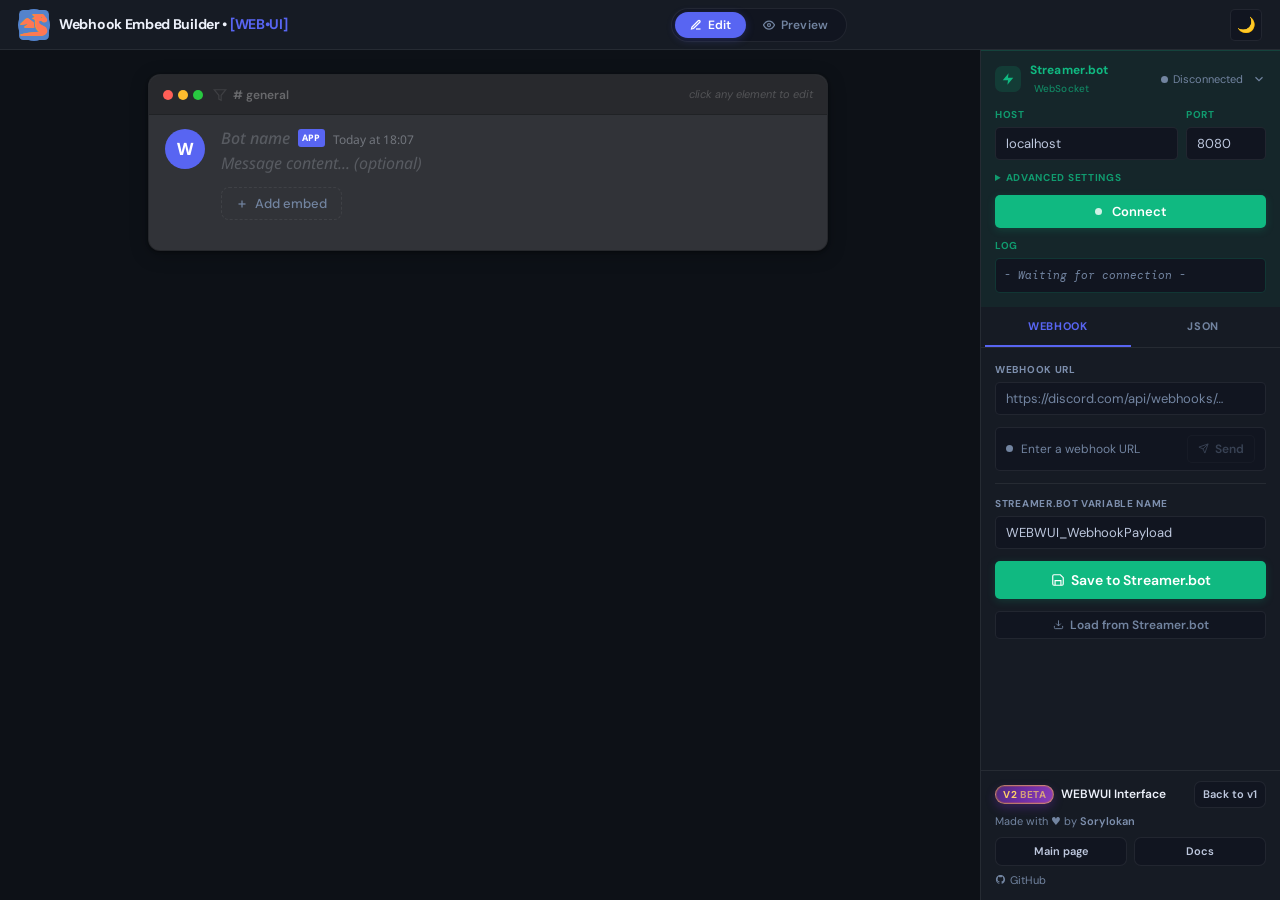
<file: v2/index.html>
<!DOCTYPE html>
<html lang="en" data-theme="dark">
<head>
<meta charset="UTF-8">
<meta name="viewport" content="width=device-width, initial-scale=1.0">
<title>Discord Embed Builder • WEB•UI</title>
<link rel="preconnect" href="https://fonts.googleapis.com">
<link href="https://fonts.googleapis.com/css2?family=DM+Sans:ital,opsz,wght@0,9..40,300;0,9..40,400;0,9..40,500;0,9..40,600;0,9..40,700;1,9..40,400&family=DM+Mono:wght@400;500&family=Noto+Sans:ital,wght@0,400;0,500;0,600;0,700;1,400&display=swap" rel="stylesheet">

<link rel="stylesheet" href="css/tokens.css">
<link rel="stylesheet" href="css/base.css">
<link rel="stylesheet" href="css/layout.css">
<link rel="stylesheet" href="css/topbar.css">
<link rel="stylesheet" href="css/messages.css">
<link rel="stylesheet" href="css/embed.css">
<link rel="stylesheet" href="css/panel.css">
<link rel="stylesheet" href="css/components.css">
<link rel="stylesheet" href="css/markdown.css">
</head>
<body>

<div class="app" id="app">

<!-- ═══ TOPBAR ═══ -->
<header class="topbar">
  <div class="logo">
    <img src="https://sorylokan.github.io/WEBWUI-Web_Interface/WEBWUI_Icon.svg" alt="Logo" style="width:32px;height:32px">
    <span class="logo-text">Webhook Embed Builder • <em>[WEB•UI]</em></span>
  </div>

  <div class="topbar-spacer"></div>

  <div class="mode-pills">
    <button class="mpill active" id="pill-edit">
      <svg width="12" height="12" viewBox="0 0 24 24" fill="none" stroke="currentColor" stroke-width="2.5"><path d="M12 20h9"/><path d="M16.5 3.5a2.121 2.121 0 0 1 3 3L7 19l-4 1 1-4L16.5 3.5z"/></svg>
      Edit
    </button>
    <button class="mpill" id="pill-preview">
      <svg width="12" height="12" viewBox="0 0 24 24" fill="none" stroke="currentColor" stroke-width="2.5"><path d="M1 12s4-8 11-8 11 8 11 8-4 8-11 8-11-8-11-8z"/><circle cx="12" cy="12" r="3"/></svg>
      Preview
    </button>
  </div>

  <div class="topbar-spacer"></div>

  <button class="theme-btn" id="themeBtn">🌙</button>
</header>

<!-- ═══ MAIN (Discord Stage) ═══ -->
<main class="main-area" id="mainArea">
  <div class="messages-scroll" id="msgScroll">
    <div class="dc-win">

      <!-- macOS-style chrome bar -->
      <div class="dc-winbar">
        <div class="dc-dots">
          <div class="dc-dot" id="dcClearDot" title="Ctrl+Click: clear editor | Ctrl+Shift+Click: clear without confirmation"></div>
          <div class="dc-dot"></div>
          <div class="dc-dot"></div>
        </div>
        <div class="dc-wintitle">
          <svg width="14" height="14" viewBox="0 0 24 24" fill="none" stroke="currentColor" stroke-width="2" style="opacity:.35"><polygon points="22 3 2 3 10 12.46 10 19 14 21 14 12.46 22 3"/></svg>
          # general
        </div>
        <span class="dc-winhint">click any element to edit</span>
      </div>

      <div class="dc-win-scroll">
        <div class="dc-msg edit-mode" id="theMsg">

          <!-- Avatar -->
          <div class="dc-avatar" id="dcAvatar">
            <span id="avatarLetter">W</span>
            <div class="av-tip">URL Avatar</div>
          </div>

          <div class="dc-msg-body">
            <!-- Header -->
            <div class="dc-msg-header">
              <span class="dc-username" id="usernameEl" contenteditable="true" data-ph="Bot name"></span>
              <span class="dc-bot-badge">APP</span>
              <span class="dc-timestamp" id="tsEl"></span>
            </div>

            <!-- Message text -->
            <div class="dc-msg-text" id="msgTextEl" contenteditable="true" data-ph="Message content... (optional)"></div>

            <!-- Embeds -->
            <div class="dc-embeds" id="embedsContainer"></div>

            <!-- Add embed -->
            <button class="add-embed-btn" id="addEmbedBtn">
              <svg width="12" height="12" viewBox="0 0 24 24" fill="none" stroke="currentColor" stroke-width="2.5"><line x1="12" y1="5" x2="12" y2="19"/><line x1="5" y1="12" x2="19" y2="12"/></svg>
              Add embed
            </button>
          </div>
        </div>
      </div>
    </div>
  </div>
</main>

<!-- ═══ RIGHT PANEL ═══ -->
<aside class="right-panel">

  <!-- STREAMER.BOT SECTION -->
  <div class="sb-ws-block">
    <div class="sb-header" id="sbHeaderToggle">
      <div class="sb-logo-wrap">
        <svg width="14" height="14" viewBox="0 0 24 24" fill="currentColor">
          <polygon points="13 2 3 14 12 14 11 22 21 10 12 10 13 2"/>
        </svg>
      </div>
      <div>
        <div class="sb-title">Streamer.bot <small>WebSocket</small></div>
      </div>
      <div class="sb-status-badge">
        <div class="st-dot" id="sbDotH"></div>
        <span class="st-txt-h" id="sbTxtH">Disconnected</span>
      </div>
      <button class="sb-chev open" id="sbChev" aria-label="Toggle collapse">
        <svg width="14" height="14" viewBox="0 0 24 24" fill="none" stroke="currentColor" stroke-width="2"><polyline points="18 15 12 9 6 15"/></svg>
      </button>
    </div>

    <div class="sb-body" id="sbBody">
      <div class="sb-conn-grid">
        <div class="pf">
          <label class="pl sb-lbl">Host</label>
          <input class="pi sb-inp" type="text" id="wsHost" value="localhost" placeholder="localhost">
        </div>
        <div class="pf">
          <label class="pl sb-lbl">Port</label>
          <input class="pi sb-inp" type="number" id="wsPort" value="8080" placeholder="8080" min="1" max="65535">
        </div>
      </div>

      <details class="pf" id="wsAdvanced">
        <summary class="pl sb-lbl" style="cursor:pointer">Advanced settings</summary>
        <div class="pf" style="margin-top:8px;gap:8px">
          <div class="pf">
            <label class="pl sb-lbl">Endpoint <span class="o">optional</span></label>
            <input class="pi sb-inp" type="text" id="wsEndpoint" placeholder="e.g. ws">
          </div>
          <div class="pf">
            <label class="pl sb-lbl">Password <span class="o">optional</span></label>
            <input class="pi sb-inp" type="password" id="wsPassword" placeholder="Password">
          </div>
        </div>
      </details>

      <button class="btn-ws-toggle" id="wsToggleBtn">
        <span class="ws-btn-dot" id="wsBtnDot"></span>
        <span class="ws-btn-text" id="wsBtnText">Connect</span>
      </button>

      <div class="pf">
        <label class="pl sb-lbl">Log</label>
        <div class="sb-log" id="sbLog">
          <div class="sl-entry"><span class="sl-msg sys">- Waiting for connection -</span></div>
        </div>
      </div>
    </div>
  </div>

  <!-- Webhook + JSON tabs -->
  <div class="ptabs">
    <button class="ptab active" id="tab-webhook">Webhook</button>
    <button class="ptab"        id="tab-json">JSON</button>
  </div>

  <!-- WEBHOOK panel -->
  <div class="pbody active" id="panel-webhook">
    <div class="pf">
      <label class="pl">Webhook URL</label>
      <input class="pi" type="url" id="whUrl" placeholder="https://discord.com/api/webhooks/…">
    </div>
    <div class="wh-status">
      <div class="wh-dot" id="whDot"></div>
      <span id="whTxt" class="st-txt">Enter a webhook URL</span>
      <button class="btn btn-ghost btn-sm" id="sendWebhookBtn" disabled>
        <svg width="11" height="11" viewBox="0 0 24 24" fill="none" stroke="currentColor" stroke-width="2"><line x1="22" y1="2" x2="11" y2="13"/><polygon points="22 2 15 22 11 13 2 9 22 2"/></svg>
        Send
      </button>
    </div>
    <div class="pdiv"></div>
    <div class="pf">
      <label class="pl">Streamer.bot variable name</label>
      <input id="payloadName" class="pi" type="text" value="WEBWUI_WebhookPayload" placeholder="WEBWUI_WebhookPayload">
    </div>
    <button class="btn btn-sb btn-send" id="wsSaveBtn">
      <svg width="14" height="14" viewBox="0 0 24 24" fill="none" stroke="currentColor" stroke-width="2"><path d="M19 21H5a2 2 0 0 1-2-2V5a2 2 0 0 1 2-2h11l5 5v11a2 2 0 0 1-2 2z"/><polyline points="17 21 17 13 7 13 7 21"/></svg>
      Save to Streamer.bot
    </button>
    <button class="btn btn-ghost btn-sm btn-full" id="wsLoadBtn">
      <svg width="11" height="11" viewBox="0 0 24 24" fill="none" stroke="currentColor" stroke-width="2"><path d="M21 15v4a2 2 0 0 1-2 2H5a2 2 0 0 1-2-2v-4"/><polyline points="7 10 12 15 17 10"/><line x1="12" y1="15" x2="12" y2="3"/></svg>
      Load from Streamer.bot
    </button>
  </div>

  <!-- JSON panel -->
  <div class="pbody" id="panel-json">
    <div class="json-row">
      <button class="btn btn-ghost btn-sm" id="exportJsonBtn" style="flex:1;justify-content:center">
        <svg width="11" height="11" viewBox="0 0 24 24" fill="none" stroke="currentColor" stroke-width="2"><path d="M21 15v4a2 2 0 0 1-2 2H5a2 2 0 0 1-2-2v-4"/><polyline points="17 8 12 3 7 8"/><line x1="12" y1="3" x2="12" y2="15"/></svg>
        Export
      </button>
      <button class="btn btn-ghost btn-sm" id="importJsonBtn" style="flex:1;justify-content:center">
        <svg width="11" height="11" viewBox="0 0 24 24" fill="none" stroke="currentColor" stroke-width="2"><path d="M21 15v4a2 2 0 0 1-2 2H5a2 2 0 0 1-2-2v-4"/><polyline points="7 10 12 15 17 10"/><line x1="12" y1="15" x2="12" y2="3"/></svg>
        Import
      </button>
    </div>
    <textarea class="pi" id="jsonOut"></textarea>
    <div class="json-row">
      <button class="btn btn-ghost btn-sm btn-full" id="copyRawJsonBtn">
        <svg width="11" height="11" viewBox="0 0 24 24" fill="none" stroke="currentColor" stroke-width="2"><rect x="9" y="9" width="13" height="13" rx="2"></rect><path d="M5 15H4a2 2 0 0 1-2-2V4a2 2 0 0 1 2-2h9a2 2 0 0 1 2 2v1"></path></svg>
        Copy raw JSON</button>
      <button class="btn btn-ghost btn-sm btn-full" id="copyAsPayloadBtn">
        <svg width="11" height="11" viewBox="0 0 24 24" fill="none" stroke="currentColor" stroke-width="2"><rect x="9" y="9" width="13" height="13" rx="2"></rect><path d="M5 15H4a2 2 0 0 1-2-2V4a2 2 0 0 1 2-2h9a2 2 0 0 1 2 2v1"></path></svg>
        Copy as payload</button>
    </div>
    <p style="font-size:11px;color:var(--text-muted);line-height:1.5">Edit JSON directly to update the editor.</p>
  </div>

  <!-- INFO BOX -->
  <div class="info-box">
    <div class="info-box-row info-box-top">
      <div class="info-box-row">
        <span class="info-badge">v2 <em>Beta</em></span>
        <span class="info-name">WEBWUI Interface</span>
      </div>
      <a href="../index.html" class="info-back-btn">Back to v1</a>
    </div>
    <div class="info-box-row info-box-sub">
      <span>Made with ♥ by <strong>Sorylokan</strong></span>
    </div>
    <div class="info-box-row info-box-actions">
      <a href="https://sorylokan.github.io/?p=content/streamerbot/extensions/webhook-embed-builder" target="_blank" rel="noopener" class="info-action-btn">Main page</a>
      <a href="https://sorylokan.github.io/?p=content/streamerbot/extensions/docs/webhook-embed-builder" target="_blank" rel="noopener" class="info-action-btn">Docs</a>
    </div>
    <div class="info-box-row info-box-links">
      <a href="https://github.com/Sorylokan/WEBWUI-Web_Interface" target="_blank" rel="noopener" class="info-link">
        <svg width="11" height="11" viewBox="0 0 24 24" fill="currentColor"><path d="M12 2C6.477 2 2 6.477 2 12c0 4.42 2.865 8.166 6.839 9.489.5.092.682-.217.682-.482 0-.237-.008-.866-.013-1.7-2.782.603-3.369-1.34-3.369-1.34-.454-1.156-1.11-1.463-1.11-1.463-.908-.62.069-.608.069-.608 1.003.07 1.531 1.03 1.531 1.03.892 1.529 2.341 1.087 2.91.832.092-.647.35-1.088.636-1.338-2.22-.253-4.555-1.11-4.555-4.943 0-1.091.39-1.984 1.029-2.683-.103-.253-.446-1.27.098-2.647 0 0 .84-.269 2.75 1.025A9.578 9.578 0 0 1 12 6.836c.85.004 1.705.114 2.504.336 1.909-1.294 2.747-1.025 2.747-1.025.546 1.377.203 2.394.1 2.647.64.699 1.028 1.592 1.028 2.683 0 3.842-2.339 4.687-4.566 4.935.359.309.678.919.678 1.852 0 1.336-.012 2.415-.012 2.741 0 .267.18.578.688.48C19.138 20.163 22 16.418 22 12c0-5.523-4.477-10-10-10z"/></svg>
        GitHub
      </a>
    </div>
  </div>

</aside>
</div>

<!-- URL POPOVER -->
<div class="popover" id="popover">
  <div class="popover-label" id="popLabel"></div>
  <input class="popover-input" type="url" id="popInput" placeholder="https://">
  <div class="popover-actions">
    <button class="btn btn-ghost btn-xs" id="popCancelBtn">Cancel</button>
    <button class="btn btn-primary btn-xs" id="popConfirmBtn">OK</button>
  </div>
</div>

<!-- FULL LOG MODAL -->
<div class="log-modal" id="logModal" hidden>
  <div class="log-modal-backdrop" id="logModalBackdrop"></div>
  <div class="log-modal-panel" role="dialog" aria-modal="true" aria-labelledby="logModalTitle">
    <div class="log-modal-head">
      <strong id="logModalTitle">Full WebSocket Log</strong>
      <button class="btn btn-ghost btn-xs" id="logModalCloseBtn">Close</button>
    </div>
    <pre class="log-modal-body" id="logModalBody"></pre>
  </div>
</div>

<div class="toast" id="toast"></div>

<!-- JS -->
<script type="module" src="js/app.js"></script>

</body>
</html>
</file>
<file: v2/css/tokens.css>
/* ═══════════════════════ DESIGN TOKENS ═══════════════════════ */
:root {
  --font:      'DM Sans', system-ui, sans-serif;
  --font-mono: 'DM Mono', monospace;
  --font-dc:   'Noto Sans', 'Helvetica Neue', sans-serif;
  --ease:      cubic-bezier(.4,0,.2,1);
  --spring:    cubic-bezier(.34,1.56,.64,1);
  --r:         8px;
  --r-sm:      5px;
}

[data-theme="dark"] {
  --bg-app:       #0d1117;
  --bg-main:      #313338;
  --bg-sidebar:   #161b24;
  --bg-elevated:  #1c2333;
  --bg-input:     #111520;
  --bg-hover:     rgba(255,255,255,.045);
  --bg-active:    rgba(88,101,242,.15);
  --border:       rgba(255,255,255,.07);
  --border-focus: #5865f2;
  --text:         #bec8de;
  --text-muted:   #7284a0;
  --text-hi:      #edf1fb;
  --text-label:   #7d8fad;
  --accent:       #5865f2;
  --accent-h:     #4752c4;
  --accent-glow:  rgba(88,101,242,.25);
  --green:        #23c55e;
  --green-bg:     rgba(35,197,94,.1);
  --red:          #f43f5e;
  --red-bg:       rgba(244,63,94,.1);
  --yellow:       #f59e0b;
  --sb-acc:       #10b981;
  --sb-glow:      rgba(16,185,129,.2);
  --sb-bg:        rgba(16,185,129,.07);
  --sb-brd:       rgba(16,185,129,.2);
  --shadow:       0 16px 48px rgba(0,0,0,.55);
  --shadow-sm:    0 4px 14px rgba(0,0,0,.35);
  --shadow-card:  0 1px 3px rgba(0,0,0,.4), 0 4px 18px rgba(0,0,0,.25);
  --dc-bg:        #313338;
  --dc-msg-hover: rgba(4,4,5,.07);
  --dc-embed-bg:  #2b2d31;
  --dc-embed-border: rgba(255,255,255,.05);
  --dc-link:      #00a8fc;
  --dc-code-bg:   rgba(0,0,0,.3);
  --dc-code-border: rgba(255,255,255,.07);
  --dc-text:      #dcddde;
  --dc-hi:        #f2f3f5;
  --dc-muted:     #72767d;
}

[data-theme="light"] {
  --bg-app:       #eef1f7;
  --bg-main:      #ffffff;
  --bg-sidebar:   #ffffff;
  --bg-elevated:  #f4f6fa;
  --bg-input:     #eaecf2;
  --bg-hover:     rgba(0,0,0,.04);
  --bg-active:    rgba(88,101,242,.09);
  --border:       rgba(0,0,0,.08);
  --border-focus: #5865f2;
  --text:         #2c3550;
  --text-muted:   #5b697f;
  --text-hi:      #090d1e;
  --text-label:   #526078;
  --accent:       #4f63e8;
  --accent-h:     #3a4fd4;
  --accent-glow:  rgba(79,99,232,.2);
  --green:        #16a34a;
  --green-bg:     rgba(22,163,74,.08);
  --red:          #e11d48;
  --red-bg:       rgba(225,29,72,.08);
  --yellow:       #d97706;
  --sb-acc:       #059669;
  --sb-glow:      rgba(5,150,105,.18);
  --sb-bg:        rgba(5,150,105,.06);
  --sb-brd:       rgba(5,150,105,.2);
  --shadow:       0 16px 48px rgba(0,0,0,.1);
  --shadow-sm:    0 4px 14px rgba(0,0,0,.07);
  --shadow-card:  0 1px 3px rgba(0,0,0,.07), 0 4px 18px rgba(0,0,0,.06);
  --dc-bg:        #ffffff;
  --dc-msg-hover: rgba(6,6,7,.04);
  --dc-embed-bg:  #f2f3f5;
  --dc-embed-border: rgba(0,0,0,.06);
  --dc-link:      #006ce7;
  --dc-code-bg:   rgba(0,0,0,.05);
  --dc-code-border: rgba(0,0,0,.1);
  --dc-text:      #2e3338;
  --dc-hi:        #060607;
  --dc-muted:     #72767d;
}
</file>
<file: v2/css/base.css>
/* ═══════════════════════ RESET & BASE ═══════════════════════ */
*, *::before, *::after {
  box-sizing: border-box;
  margin: 0;
  padding: 0;
}

body {
  font-family: var(--font);
  background: var(--bg-app);
  color: var(--text);
  height: 100vh;
  overflow: hidden;
  font-size: 13px;
  line-height: 1.5;
  -webkit-font-smoothing: antialiased;
}

/* Applied only during theme toggle to avoid slowing down normal UI interactions */
body.theme-transition,
body.theme-transition * ,
body.theme-transition *::before,
body.theme-transition *::after {
  transition:
    background-color .4s ease,
    color .4s ease,
    border-color .4s ease,
    box-shadow .4s ease,
    fill .4s ease,
    stroke .4s ease;
}

@media (prefers-reduced-motion: reduce) {
  body.theme-transition,
  body.theme-transition * ,
  body.theme-transition *::before,
  body.theme-transition *::after {
    transition: none !important;
  }
}

::-webkit-scrollbar { width: 5px; height: 5px; }
::-webkit-scrollbar-track { background: transparent; }
::-webkit-scrollbar-thumb { background: var(--border); border-radius: 10px; }
::-webkit-scrollbar-thumb:hover { background: var(--text-muted); }

a { color: var(--dc-link); text-decoration: none; }
a:hover { text-decoration: underline; }

.edit-mode [contenteditable]:empty::before {
  content: attr(data-ph);
  color: var(--dc-muted);
  pointer-events: none;
  font-style: italic;
  opacity: .6;
}

.edit-mode [contenteditable] {
  outline: none;
  cursor: text;
  transition: background .1s, box-shadow .1s;
}
.edit-mode [contenteditable]:hover  { background: var(--bg-active) !important; }
.edit-mode [contenteditable]:focus  {
  background: var(--bg-active) !important;
  box-shadow: 0 0 0 1.5px var(--border-focus);
}

.cf::after { content: ''; display: table; clear: both; }
</file>
<file: v2/css/layout.css>
/* ═══════════════════════ LAYOUT ═══════════════════════ */
.app {
  display: grid;
  grid-template-rows: 50px 1fr;
  grid-template-columns: minmax(0, 80%) minmax(300px, 20%);
  height: 100vh;
}

.topbar {
  grid-column: 1 / -1;
  background: var(--bg-sidebar);
  border-bottom: 1px solid var(--border);
  display: flex;
  align-items: center;
  padding: 0 18px;
  gap: 12px;
  z-index: 100;
}

.main-area {
  display: flex;
  flex-direction: column;
  overflow: hidden;
  background: var(--bg-app);
  position: relative;
}

.right-panel {
  background: var(--bg-sidebar);
  border-left: 1px solid var(--border);
  display: flex;
  flex-direction: column;
  overflow: hidden;
}

/* Stage — scrollable Discord window area */
.messages-scroll {
  flex: 1;
  overflow-y: auto;
  scrollbar-gutter: stable;
  display: flex;
  flex-direction: column;
  align-items: center;
  padding: 24px 20px;
  gap: 0;
}

/* Discord window card */
.dc-win {
  width: 100%;
  max-width: 680px;
  background: var(--dc-bg);
  border-radius: 12px;
  box-shadow: var(--shadow-card);
  border: 1px solid rgba(0,0,0,.22);
}

[data-theme="light"] .dc-win {
  border-color: rgba(0,0,0,.07);
}

.dc-winbar {
  background: rgba(0,0,0,.18);
  border-bottom: 1px solid rgba(0,0,0,.18);
  border-radius: 12px 12px 0 0;
  padding: 0 14px;
  height: 40px;
  display: flex;
  align-items: center;
  gap: 10px;
}

[data-theme="light"] .dc-winbar {
  background: rgba(0,0,0,.04);
  border-bottom-color: rgba(0,0,0,.06);
  border-radius: 12px 12px 0 0;
}

.dc-dots { display: flex; gap: 5px; }
.dc-dot  { width: 10px; height: 10px; border-radius: 50%; }
.dc-dot:nth-child(1) { background: #ff5f57; }
.dc-dot:nth-child(2) { background: #febc2e; }
.dc-dot:nth-child(3) { background: #28c840; }

#dcClearDot {
  cursor: pointer;
  transition: transform .12s ease, filter .12s ease;
}

#dcClearDot:hover {
  transform: scale(1.08);
  filter: saturate(1.08);
}

.dc-wintitle {
  font-size: 12px;
  font-weight: 600;
  color: rgba(255,255,255,.3);
  display: flex;
  align-items: center;
  gap: 6px;
}
[data-theme="light"] .dc-wintitle { color: rgba(0,0,0,.3); }

.dc-winhint {
  margin-left: auto;
  font-size: 11px;
  color: rgba(255,255,255,.2);
  font-style: italic;
  transition: opacity .2s;
}
[data-theme="light"] .dc-winhint { color: rgba(0,0,0,.2); }
.preview-mode .dc-winhint { opacity: 0; }

.dc-win-scroll { padding: 10px 0 28px; }

@media (max-width: 1100px) {
  .app { grid-template-columns: 1fr 300px; }
}
@media (max-width: 860px) {
  .app {
    grid-template-columns: 1fr;
    grid-template-rows: 50px 1fr auto;
  }
  .right-panel {
    border-left: none;
    border-top: 1px solid var(--border);
    min-height: 320px;
  }
}
</file>
<file: v2/css/topbar.css>
/* ═══════════════════════ TOPBAR ═══════════════════════ */
.logo {
  display: flex;
  align-items: center;
  gap: 9px;
  text-decoration: none;
  flex-shrink: 0;
}

.logo-mark {
  width: 28px;
  height: 28px;
  border-radius: 8px;
  background: linear-gradient(135deg, var(--accent) 0%, #8b5cf6 100%);
  display: flex;
  align-items: center;
  justify-content: center;
  box-shadow: 0 2px 8px var(--accent-glow);
  flex-shrink: 0;
}
.logo-mark svg { color: #fff; }

.logo-text {
  font-weight: 700;
  font-size: 14px;
  letter-spacing: -.3px;
  color: var(--text-hi);
}
.logo-text em { font-style: normal; color: var(--accent); }

.topbar-spacer { flex: 1; }

/* Mode pills */
.mode-pills {
  display: flex;
  background: var(--bg-input);
  border: 1px solid var(--border);
  border-radius: 24px;
  padding: 3px;
  gap: 2px;
}

.mpill {
  display: flex;
  align-items: center;
  gap: 6px;
  padding: 5px 15px;
  border-radius: 20px;
  border: none;
  background: transparent;
  font-family: var(--font);
  font-size: 12px;
  font-weight: 600;
  color: var(--text-muted);
  cursor: pointer;
  letter-spacing: .01em;
  transition: all .18s var(--ease);
  white-space: nowrap;
}
.mpill.active {
  background: var(--accent);
  color: #fff;
  box-shadow: 0 2px 8px var(--accent-glow);
}
.mpill:not(.active):hover { color: var(--text); background: var(--bg-hover); }

/* Theme button */
.theme-btn {
  width: 32px;
  height: 32px;
  border-radius: var(--r-sm);
  border: 1px solid var(--border);
  background: var(--bg-input);
  display: flex;
  align-items: center;
  justify-content: center;
  cursor: pointer;
  color: var(--text-muted);
  font-size: 15px;
  transition: background .14s, transform .2s;
  flex-shrink: 0;
}
.theme-btn:hover { background: var(--bg-hover); transform: rotate(15deg); }
</file>
<file: v2/css/messages.css>
/* ═══════════════════════ DISCORD MESSAGE ═══════════════════════ */
.dc-msg {
  font-family: var(--font-dc);
  display: flex;
  padding: 2px 16px;
  position: relative;
  min-height: 44px;
  transition: background .06s;
}
.dc-msg:hover { background: var(--dc-msg-hover); }

.dc-avatar {
  width: 40px;
  height: 40px;
  border-radius: 50%;
  background: var(--accent);
  overflow: hidden;
  display: flex;
  align-items: center;
  justify-content: center;
  font-weight: 700;
  color: #fff;
  font-size: 17px;
  flex-shrink: 0;
  margin-right: 16px;
  margin-top: 2px;
  cursor: pointer;
  position: relative;
  transition: opacity .14s;
  user-select: none;
}
.dc-avatar:hover { opacity: .85; }
.dc-avatar img { width: 100%; height: 100%; object-fit: cover; }

/* Avatar hover tip — only in edit mode */
.av-tip {
  position: absolute;
  inset: 0;
  border-radius: 50%;
  background: rgba(0,0,0,.7);
  display: flex;
  align-items: center;
  justify-content: center;
  font-size: 9px;
  font-weight: 700;
  color: #fff;
  text-align: center;
  line-height: 1.3;
  opacity: 0;
  transition: opacity .14s;
  pointer-events: none;
  font-family: var(--font);
}
.edit-mode .dc-avatar:hover .av-tip { opacity: 1; }

.dc-msg-body { flex: 1; min-width: 0; }

.dc-msg-header {
  display: flex;
  align-items: baseline;
  gap: 8px;
  margin-bottom: 2px;
  line-height: 1.375;
}

.dc-username {
  font-family: var(--font-dc);
  font-weight: 500;
  font-size: 1rem;
  color: var(--dc-hi);
  padding: 0 2px;
  margin: 0 -2px;
  border-radius: 3px;
}

.dc-bot-badge {
  background: var(--accent);
  color: #fff;
  font-size: 9px;
  font-weight: 700;
  padding: 1px 4px;
  border-radius: 3px;
  letter-spacing: .05em;
  line-height: 16px;
  align-self: center;
  flex-shrink: 0;
}

.dc-timestamp {
  font-size: .75rem;
  color: var(--dc-muted);
  flex-shrink: 0;
}

.dc-msg-text {
  font-family: var(--font-dc);
  font-size: 1rem;
  color: var(--dc-text);
  line-height: 1.375;
  word-break: break-word;
  white-space: pre-wrap;
  min-height: 1.375em;
  padding: 1px 3px;
  margin: 0 -3px;
  border-radius: 3px;
}

/* Embeds container */
.dc-embeds {
  margin-top: 4px;
  display: flex;
  flex-direction: column;
  gap: 4px;
  max-width: 520px;
}

/* In preview, Discord-like embeds should size to content instead of stretching full width. */
.preview-mode .dc-embeds {
  align-items: flex-start;
}

.preview-mode .dc-embeds .dc-embed {
  max-width: 332px;
  overflow: hidden;
}

.preview-mode .dc-embeds .dc-embed.has-image {
  max-width: 432px;
}

/* Add embed button */
.add-embed-btn {
  display: none;
  align-items: center;
  gap: 7px;
  padding: 7px 14px;
  border-radius: var(--r);
  border: 1.5px dashed var(--border);
  background: transparent;
  color: var(--text-muted);
  font-family: var(--font);
  font-size: 13px;
  font-weight: 500;
  cursor: pointer;
  transition: border-color .13s, color .13s, background .13s;
  margin-top: 8px;
}
.add-embed-btn:hover {
  border-color: var(--accent);
  color: var(--accent);
  background: var(--bg-active);
}
.edit-mode .add-embed-btn { display: flex; }
</file>
<file: v2/css/embed.css>
/* ═══════════════════════ DISCORD EMBED ═══════════════════════ */
.dc-embed {
  display: flex;
  border-radius: 4px;
  overflow: visible;
  background: var(--dc-embed-bg);
  border: 1px solid var(--dc-embed-border);
  border-left: 4px solid var(--embed-color, #5865f2);
  position: relative;
  transition: box-shadow .14s, border-left-color .14s;
}
.edit-mode .dc-embed:hover {
  box-shadow: 0 0 0 1.5px rgba(88,101,242,.3);
}

.embed-color-btn {
  position: absolute;
  left: -32px;
  top: 8px;
  width: 24px;
  height: 24px;
  border-radius: 7px;
  border: 1px solid var(--border);
  background: var(--bg-elevated);
  color: var(--embed-color, #5865f2);
  display: inline-flex;
  align-items: center;
  justify-content: center;
  cursor: pointer;
  opacity: 1;
  transform: translateX(0) scale(1);
  transition: opacity .12s, transform .12s, color .12s, border-color .12s;
  box-shadow: var(--shadow);
  z-index: 2;
}
.preview-mode .embed-color-btn { display: none; }
.embed-color-btn:hover {
  border-color: var(--border-focus);
  color: var(--accent);
}

/* Floating color input (rendered by JS) */
.floating-color-input {
  position: fixed;
  z-index: 10001;
  width: 1px;
  height: 1px;
  padding: 0;
  border: none;
  background: transparent;
  opacity: 0.001;
  pointer-events: none;
  left: -200px;
  top: -200px;
}

/* Content grid */
.dc-embed-content {
  padding: 8px 16px 14px 12px;
  flex: 1;
  min-width: 0;
  display: grid;
  grid-template-columns: minmax(0, 1fr);
  column-gap: 12px;
  overflow: hidden;
}
.dc-embed-content.has-thumbnail {
  grid-template-columns: minmax(0, 1fr) auto;
}

/* Grid placement */
.dc-embed-author        { grid-column: 1; }
.dc-embed-title         { grid-column: 1; }
.dc-embed-desc          { grid-column: 1; }
.dc-embed-fields        { grid-column: 1; }
.add-field-btn          { grid-column: 1; margin-bottom: 4px; }
.dc-img-ph              { grid-column: 1; }
.dc-embed-image         { grid-column: 1; }
.dc-embed-footer        { grid-column: 1; }
.dc-embed-thumbnail-slot {
  grid-column: 2;
  grid-row: 1 / span 4;
  align-self: start;
  margin-top: 6px;
}

.dc-embed-content.has-thumbnail .dc-embed-image,
/* .dc-embed-content.has-thumbnail .dc-img-ph,
.dc-embed-content.has-thumbnail .add-field-btn, */
.dc-embed-content.has-thumbnail .dc-embed-footer {
  grid-column: 1 / 3;
}

/* ── Author ── */
.dc-embed-author {
  display: flex;
  align-items: center;
  gap: 8px;
  margin-bottom: 6px;
  min-height: 24px;
}

.dc-embed-author-icon {
  width: 24px; height: 24px;
  border-radius: 50%;
  object-fit: cover;
  flex-shrink: 0;
  cursor: pointer;
  transition: opacity .15s;
}
.dc-embed-author-icon:hover { opacity: .8; }

.dc-author-icon-ph {
  width: 24px; height: 24px;
  border-radius: 50%;
  border: 1.5px dashed var(--border);
  flex-shrink: 0;
  display: none;
  align-items: center;
  justify-content: center;
  font-size: 11px;
  color: var(--dc-muted);
  cursor: pointer;
  transition: border-color .13s, color .13s;
}
.dc-author-icon-ph:hover { border-color: var(--accent); color: var(--accent); }
.edit-mode .dc-author-icon-ph { display: flex; }

.dc-embed-author-name {
  font-family: var(--font-dc);
  font-size: .875rem;
  font-weight: 600;
  color: var(--dc-hi);
  padding: 1px 3px;
  margin: 0 -3px;
  border-radius: 3px;
}

/* Link icon wrapper — used on author name + title in edit mode */
.embed-linkable {
  display: inline-flex;
  align-items: center;
  gap: 4px;
  position: relative;
}

.embed-link-btn {
  display: inline-flex;
  align-items: center;
  justify-content: center;
  padding: 2px 4px;
  border-radius: 4px;
  border: 1px solid transparent;
  background: transparent;
  color: var(--text);
  cursor: pointer;
  opacity: 1;
  transition: opacity .15s, background .12s, color .12s, border-color .12s;
  flex-shrink: 0;
}
.embed-linkable:hover .embed-link-btn {
  color: var(--accent);
  background: var(--bg-active);
}
.embed-link-btn.has-url {
  color: var(--accent);
  border-color: var(--border);
  background: var(--bg-input);
}

/* ── Title ── */
.dc-embed-title {
  font-family: var(--font-dc);
  font-size: 1rem;
  font-weight: 600;
  color: var(--dc-link);
  margin-bottom: 8px;
  padding: 1px 3px;
  margin-left: -3px;
  border-radius: 3px;
  word-break: break-word;
  line-height: 1.375;
}
.dc-embed-title.no-url { color: var(--dc-hi); }
.dc-embed-title-link { color: inherit; text-decoration: none; }

/* ── Description ── */
.dc-embed-desc {
  font-family: var(--font-dc);
  font-size: .875rem;
  color: var(--dc-text);
  line-height: 1.125rem;
  white-space: pre-line;
  word-break: break-word;
  margin-bottom: 4px;
  padding: 1px 3px;
  margin-left: -3px;
  border-radius: 3px;
}

/* ── Thumbnail ── */
.dc-embed-thumbnail-img {
  width: auto;
  height: auto;
  max-width: 80px;
  max-height: 80px;
  border-radius: 4px;
  object-fit: contain;
  display: block;
  cursor: pointer;
  transition: opacity .15s;
}
.dc-embed-thumbnail-img:hover { opacity: .85; }

.dc-thumb-ph {
  width: 80px; height: 80px;
  border-radius: 4px;
  border: 1.5px dashed rgba(255,255,255,.1);
  display: none;
  flex-direction: column;
  align-items: center;
  justify-content: center;
  gap: 4px;
  cursor: pointer;
  color: var(--dc-muted);
  font-size: 10px;
  text-align: center;
  line-height: 1.3;
  transition: border-color .13s, color .13s;
}
[data-theme="light"] .dc-thumb-ph { border-color: rgba(0,0,0,.1); }
.dc-thumb-ph:hover { border-color: var(--accent); color: var(--accent); }
.edit-mode .dc-thumb-ph { display: flex; }

/* ── Fields ── */
.dc-embed-fields {
  display: grid;
  grid-template-columns: repeat(3,1fr);
  gap: 8px;
  margin-bottom: 6px;
}

.dc-field {
  grid-column: span 3;
  position: relative;
}
.dc-field.inline { grid-column: span 1; }

.dc-field-name {
  font-family: var(--font-dc);
  font-size: .875rem;
  font-weight: 600;
  color: var(--dc-hi);
  margin-bottom: 2px;
  line-height: 1.125rem;
  padding: 1px 3px;
  margin-left: -3px;
  border-radius: 3px;
}

.dc-field-value {
  font-family: var(--font-dc);
  font-size: .875rem;
  color: var(--dc-text);
  line-height: 1.125rem;
  word-break: break-word;
  padding: 1px 3px;
  margin-left: -3px;
  border-radius: 3px;
}

/* Field toolbar */
.field-tools {
  position: absolute;
  top: -1px; right: 0;
  display: none;
  gap: 1px;
  background: var(--bg-elevated);
  border: 1px solid var(--border);
  border-radius: 6px;
  padding: 2px;
  box-shadow: var(--shadow-sm);
  z-index: 10;
}
.edit-mode .dc-field:hover .field-tools { display: flex; }

/* Hide empty field name/value in preview (no content = no space) */
.preview-mode .dc-field-name:empty,
.preview-mode .dc-field-value:empty { display: none; }
/* Hide entire field container when both name and value are empty */
.preview-mode .dc-field:has(.dc-field-name:empty):has(.dc-field-value:empty) { display: none; }
/* Hide the fields grid (and its margin-bottom) when all fields are empty */
.preview-mode .dc-embed-fields:not(:has(.dc-field-name:not(:empty))):not(:has(.dc-field-value:not(:empty))) { display: none; }

.field-tool-btn {
  display: flex;
  align-items: center;
  gap: 3px;
  padding: 3px 7px;
  border: none;
  border-radius: 4px;
  background: transparent;
  cursor: pointer;
  font-size: 11px;
  color: var(--text-muted);
  font-family: var(--font);
  transition: background .1s, color .1s;
  white-space: nowrap;
}
.field-tool-btn:hover { background: var(--bg-hover); color: var(--text); }
.field-tool-btn.del:hover { background: var(--red-bg); color: var(--red); }
.field-tool-inline label { display: flex; align-items: center; gap: 4px; cursor: pointer; }
.field-tool-inline input { accent-color: var(--accent); margin: 0; }

/* Add field button */
.add-field-btn {
  display: none;
  align-items: center;
  gap: 7px;
  padding: 5px 12px;
  border-radius: var(--r-sm);
  border: 1.5px dashed var(--border);
  background: transparent;
  color: var(--text-muted);
  font-family: var(--font);
  font-size: 12px;
  font-weight: 500;
  cursor: pointer;
  transition: border-color .13s, color .13s, background .13s;
  margin-top: 4px;
  width: 100%;
  justify-content: center;
}
.add-field-btn:hover {
  border-color: var(--accent);
  color: var(--accent);
  background: var(--bg-active);
}
.edit-mode .add-field-btn { display: flex; }

/* ── Main image ── */
.dc-embed-image {
  width: auto;
  height: auto;
  max-width: 400px;
  max-height: 300px;
  border-radius: 4px;
  display: block;
  margin-bottom: 8px;
  cursor: pointer;
  transition: opacity .15s;
}
.dc-embed-image:hover { opacity: .85; }

/* Discord-like preview sizing: content-sized cards, with tighter max width when a main image exists. */
.preview-mode .dc-embed {
  width: fit-content;
  max-width: 100%;
}

.preview-mode .dc-embed.has-image {
  max-width: 432px;
}

.dc-img-ph {
  width: 100%;
  max-width: 400px;
  height: 80px;
  border-radius: 4px;
  border: 1.5px dashed rgba(255,255,255,.1);
  display: none;
  flex-direction: column;
  align-items: center;
  justify-content: center;
  gap: 5px;
  cursor: pointer;
  margin-bottom: 8px;
  color: var(--dc-muted);
  font-size: 12px;
  transition: border-color .13s, color .13s;
}
[data-theme="light"] .dc-img-ph { border-color: rgba(0,0,0,.1); }
.dc-img-ph:hover { border-color: var(--accent); color: var(--accent); }
.edit-mode .dc-img-ph { display: flex; }

/* ── Footer ── */
.dc-embed-footer {
  display: flex;
  align-items: center;
  flex-wrap: wrap;
  gap: 6px;
  margin-top: 4px;
  clear: both;
}

.dc-embed-footer-icon {
  width: 20px; height: 20px;
  border-radius: 50%;
  object-fit: cover;
  flex-shrink: 0;
  cursor: pointer;
  transition: opacity .15s;
}
.dc-embed-footer-icon:hover { opacity: .8; }

.dc-footer-icon-ph {
  width: 20px; height: 20px;
  border-radius: 50%;
  border: 1.5px dashed rgba(255,255,255,.1);
  flex-shrink: 0;
  display: none;
  align-items: center;
  justify-content: center;
  font-size: 10px;
  color: var(--dc-muted);
  cursor: pointer;
  transition: border-color .13s, color .13s;
}
[data-theme="light"] .dc-footer-icon-ph { border-color: rgba(0,0,0,.1); }
.dc-footer-icon-ph:hover { border-color: var(--accent); color: var(--accent); }
.edit-mode .dc-footer-icon-ph { display: flex; }

.dc-embed-footer-text {
  font-family: var(--font-dc);
  font-size: .75rem;
  font-weight: 500;
  color: var(--dc-muted);
  padding: 1px 3px;
  margin-left: -3px;
  border-radius: 3px;
}

.dc-footer-sep {
  font-family: var(--font-dc);
  font-size: .75rem;
  color: var(--dc-muted);
}

.dc-embed-footer-ts {
  font-family: var(--font-dc);
  font-size: .75rem;
  font-weight: 500;
  color: var(--dc-muted);
}

.dc-embed-footer-controls {
  display: flex;
  align-items: center;
  gap: 8px;
  flex-wrap: wrap;
}

.dc-embed-ts-mode,
.dc-embed-ts-custom {
  appearance: none;
  background: var(--bg-input);
  border: 1px solid var(--border);
  border-radius: var(--r-sm);
  color: var(--text);
  font-family: var(--font);
  font-size: 12px;
  min-height: 28px;
  padding: 4px 8px;
  outline: none;
  transition: border-color .12s;
}
.dc-embed-ts-mode:focus,
.dc-embed-ts-custom:focus { border-color: var(--border-focus); }
.dc-embed-ts-mode  { min-width: 148px; }
.dc-embed-ts-custom { min-width: 188px; }

/* ── Delete button ── */
.embed-del-btn {
  display: none;
  position: absolute;
  top: -8px; right: -8px;
  width: 20px; height: 20px;
  border-radius: 50%;
  background: var(--red);
  border: 2px solid var(--dc-embed-bg);
  cursor: pointer;
  color: #fff;
  font-size: 11px;
  font-weight: 700;
  align-items: center;
  justify-content: center;
  z-index: 10;
  opacity: 0;
  transition: opacity .17s;
  line-height: 1;
}
.edit-mode .embed-del-btn { display: flex; }
.edit-mode .dc-embed:hover .embed-del-btn { opacity: 1; }
</file>
<file: v2/css/panel.css>
/* ═══════════════════════ RIGHT PANEL ═══════════════════════ */

/* Tabs */
.ptabs {
  display: flex;
  flex-shrink: 0;
  padding: 0 4px;
  border-bottom: 1px solid var(--border);
}

.ptab {
  flex: 1;
  padding: 12px 6px;
  text-align: center;
  font-size: 11px;
  font-weight: 700;
  letter-spacing: .06em;
  text-transform: uppercase;
  color: var(--text-muted);
  cursor: pointer;
  border-bottom: 2px solid transparent;
  background: none;
  border-top: none;
  border-left: none;
  border-right: none;
  font-family: var(--font);
  transition: color .14s, border-color .14s;
}
.ptab.active  { color: var(--accent); border-bottom-color: var(--accent); }
.ptab:hover:not(.active) { color: var(--text); }

.pbody {
  flex: 1;
  overflow-y: auto;
  padding: 14px;
  display: none;
  flex-direction: column;
  gap: 12px;
}
.pbody.active { display: flex; }

/* ═══ STREAMER.BOT SECTION ═══ */
.sb-ws-block {
  flex-shrink: 0;
  background: var(--sb-bg);
  border-top: 1.5px solid var(--sb-brd);
}

.sb-header {
  display: flex;
  align-items: center;
  gap: 9px;
  padding: 10px 14px;
  cursor: pointer;
  user-select: none;
}

.sb-logo-wrap {
  width: 26px; height: 26px;
  border-radius: 7px;
  background: rgba(16,185,129,.15);
  display: flex;
  align-items: center;
  justify-content: center;
  flex-shrink: 0;
  color: var(--sb-acc);
}

.sb-title {
  font-size: 12px;
  font-weight: 700;
  color: var(--sb-acc);
  letter-spacing: .01em;
}
.sb-title small {
  font-size: 10px;
  font-weight: 500;
  opacity: .65;
  margin-left: 4px;
}

.sb-status-badge {
  display: flex;
  align-items: center;
  gap: 5px;
  margin-left: auto;
}
.sb-status-badge .st-txt-h {
  font-size: 11px;
  color: var(--text-muted);
}

.sb-chev {
  color: var(--text-muted);
  background: none;
  border: none;
  cursor: pointer;
  display: flex;
  align-items: center;
  transition: transform .2s var(--ease);
  flex-shrink: 0;
  padding: 0;
}
.sb-chev.open { transform: rotate(180deg); }

.sb-body {
  padding: 0 14px 14px;
  display: flex;
  flex-direction: column;
  gap: 10px;
  overflow: hidden;
  transition: max-height .25s var(--ease), padding .2s var(--ease);
}
.sb-body.closed { max-height: 0 !important; padding-bottom: 0; }

/* Connection grid */
.sb-conn-grid {
  display: grid;
  grid-template-columns: 1fr 80px;
  gap: 8px;
}
.sb-conn-grid .full { grid-column: 1 / -1; }

/* WS log */
.sb-log {
  background: var(--bg-input);
  border: 1px solid var(--sb-brd);
  border-radius: var(--r-sm);
  padding: 8px;
  font-family: var(--font-mono);
  font-size: 11px;
  line-height: 1.5;
  max-height: 90px;
  overflow-y: auto;
  display: flex;
  flex-direction: column;
  gap: 2px;
}
.sl-entry { display: flex; gap: 6px; }
.sl-entry.has-full-log { cursor: pointer; }
.sl-entry.has-full-log:hover { background: var(--bg-hover); border-radius: 4px; }
.sl-ts  { color: var(--text-muted); flex-shrink: 0; }
.sl-msg { color: var(--text); word-break: break-all; }
.sl-msg.in  { color: #22c55e; }
.sl-msg.out { color: #60a5fa; }
.sl-msg.err { color: var(--red); }
.sl-msg.sys { color: var(--text-muted); font-style: italic; }

.log-modal[hidden] { display: none; }
.log-modal {
  position: fixed;
  inset: 0;
  z-index: 1300;
}

.log-modal-backdrop {
  position: absolute;
  inset: 0;
  background: rgba(0, 0, 0, .62);
}

.log-modal-panel {
  position: absolute;
  top: 50%;
  left: 50%;
  width: min(900px, calc(100vw - 28px));
  max-height: calc(100vh - 40px);
  transform: translate(-50%, -50%);
  background: var(--bg-elevated);
  border: 1px solid var(--border);
  border-radius: 10px;
  box-shadow: var(--shadow);
  display: flex;
  flex-direction: column;
  overflow: hidden;
}

.log-modal-head {
  display: flex;
  align-items: center;
  justify-content: space-between;
  gap: 8px;
  padding: 10px 12px;
  border-bottom: 1px solid var(--border);
}

.log-modal-body {
  margin: 0;
  padding: 12px;
  max-height: calc(100vh - 120px);
  overflow: auto;
  font-family: var(--font-mono);
  font-size: 12px;
  line-height: 1.45;
  white-space: pre-wrap;
  word-break: break-word;
  color: var(--text);
}

/* ═══ SHARED FORM PRIMITIVES ═══ */
.pf {
  display: flex;
  flex-direction: column;
  gap: 5px;
}

.pl {
  font-size: 10px;
  font-weight: 700;
  letter-spacing: .07em;
  text-transform: uppercase;
  color: var(--text-label);
}
.pl.sb-lbl { color: var(--sb-acc); opacity: .8; }
.pl .o {
  font-weight: 400;
  text-transform: none;
  letter-spacing: 0;
  color: var(--text-muted);
}

.pi {
  background: var(--bg-input);
  border: 1px solid var(--border);
  border-radius: var(--r-sm);
  color: var(--text);
  font-family: var(--font);
  font-size: 13px;
  padding: 7px 10px;
  outline: none;
  width: 100%;
  transition: border-color .12s, box-shadow .12s;
}
.pi:focus {
  border-color: var(--border-focus);
  box-shadow: 0 0 0 3px var(--accent-glow);
}
.pi::placeholder { color: var(--text-muted); }
.pi.sb-inp:focus {
  border-color: var(--sb-acc);
  box-shadow: 0 0 0 3px var(--sb-glow);
}

textarea.pi {
  resize: vertical;
  font-family: var(--font-mono);
  font-size: 12px;
  min-height: 200px;
  line-height: 1.5;
}

/* ═══ INFO BOX ═══ */
.info-box {
  flex-shrink: 0;
  margin-top: auto;
  padding: 10px 14px 12px;
  border-top: 1px solid var(--border);
  display: flex;
  flex-direction: column;
  gap: 5px;
}

.info-box-row {
  display: flex;
  align-items: center;
  gap: 7px;
}

.info-box-top {
  justify-content: space-between;
  align-items: center;
}

.info-badge {
  display: inline-flex;
  align-items: center;
  gap: 3px;
  padding: 1px 7px;
  border-radius: 20px;
  font-size: 10px;
  font-weight: 700;
  letter-spacing: .05em;
  text-transform: uppercase;
  color: #ffd166;
  background: linear-gradient(120deg, #4f2b7b 0%, #6c2ca4 45%, #8b3fba 100%);
  border: 1px solid rgba(255, 184, 77, .55);
  box-shadow: 0 0 0 1px rgba(255, 122, 26, .2) inset, 0 4px 10px rgba(113, 46, 184, .35);
}
.info-badge em { font-style: normal; opacity: .7; }

.info-name {
  font-size: 12px;
  font-weight: 600;
  color: var(--text-hi);
}

.info-box-sub {
  font-size: 11px;
  color: var(--text-muted);
}
.info-box-sub strong { color: var(--text-label); font-weight: 600; }

.info-back-btn {
  display: inline-flex;
  align-items: center;
  justify-content: center;
  margin-top: 0;
  padding: 4px 8px;
  width: fit-content;
  border-radius: 7px;
  border: 1px solid var(--border);
  background: var(--bg-input);
  color: var(--text);
  text-decoration: none;
  font-size: 11px;
  font-weight: 600;
  transition: border-color .14s, background .14s, color .14s;
}

.info-back-btn:hover {
  border-color: var(--accent);
  background: var(--bg-active);
  color: var(--text-hi);
}

.info-box-actions {
  margin-top: 3px;
  gap: 7px;
}

.info-action-btn {
  flex: 1;
  display: inline-flex;
  align-items: center;
  justify-content: center;
  padding: 5px 8px;
  border-radius: 7px;
  border: 1px solid var(--border);
  background: var(--bg-input);
  color: var(--text);
  text-decoration: none;
  font-size: 11px;
  font-weight: 600;
  transition: border-color .14s, background .14s, color .14s;
}

.info-action-btn:hover {
  border-color: var(--accent);
  background: var(--bg-active);
  color: var(--text-hi);
}

.info-box-links {
  margin-top: 1px;
  gap: 5px;
}

.info-link {
  display: inline-flex;
  align-items: center;
  gap: 4px;
  font-size: 11px;
  color: var(--text-muted);
  text-decoration: none;
  transition: color .14s;
}
.info-link:hover { color: var(--accent); }

.info-sep {
  font-size: 11px;
  color: var(--border);
  user-select: none;
}

.pdiv {
  height: 1px;
  background: var(--border);
}

/* Status row */
.st-row {
  display: flex;
  align-items: center;
  gap: 8px;
  padding: 7px 10px;
  border-radius: var(--r-sm);
  background: var(--bg-input);
  border: 1px solid var(--border);
  font-size: 12px;
}
.st-row.sb { border-color: var(--sb-brd); background: rgba(16,185,129,.04); }

.st-dot {
  width: 7px; height: 7px;
  border-radius: 50%;
  background: var(--text-muted);
  flex-shrink: 0;
  transition: background .3s;
}
.st-dot.ok   { background: var(--green);  box-shadow: 0 0 5px var(--green); }
.st-dot.err  { background: var(--red);    box-shadow: 0 0 5px var(--red); }
.st-dot.spin { background: var(--yellow); animation: pulsedot .9s infinite; }
.st-dot.conn { background: var(--sb-acc); animation: pulsedot .6s infinite; }

/* Reuse wh-dot aliases for webhook status */
.wh-dot       { width: 7px; height: 7px; border-radius: 50%; background: var(--text-muted); flex-shrink: 0; transition: background .3s; }
.wh-dot.ok    { background: var(--green);  box-shadow: 0 0 5px var(--green); }
.wh-dot.err   { background: var(--red);    box-shadow: 0 0 5px var(--red); }
.wh-dot.spin  { background: var(--yellow); animation: pulsedot .9s infinite; }

@keyframes pulsedot {
  0%, 100% { opacity: 1; transform: scale(1); }
  50%       { opacity: .4; transform: scale(.85); }
}

.st-txt { color: var(--text-muted); flex: 1; font-size: 12px; }

/* Webhook status reuse */
.wh-status {
  display: flex;
  align-items: center;
  gap: 8px;
  padding: 7px 10px;
  border-radius: var(--r-sm);
  background: var(--bg-input);
  border: 1px solid var(--border);
  font-size: 12px;
}

/* ═══ BUTTONS ═══ */
.btn {
  display: inline-flex;
  align-items: center;
  gap: 6px;
  padding: 7px 14px;
  border-radius: var(--r-sm);
  border: none;
  font-family: var(--font);
  font-size: 13px;
  font-weight: 600;
  cursor: pointer;
  transition: background .12s, transform .07s, box-shadow .12s;
  white-space: nowrap;
}
.btn:active { transform: scale(.97); }
.btn:disabled { opacity: .4; pointer-events: none; }

.btn-primary {
  background: var(--accent);
  color: #fff;
  box-shadow: 0 2px 8px var(--accent-glow);
}
.btn-primary:hover { background: var(--accent-h); }

.btn-sb {
  background: var(--sb-acc);
  color: #fff;
  box-shadow: 0 2px 8px var(--sb-glow);
}
.btn-sb:hover { background: #059669; }

.btn-ghost {
  background: var(--bg-input);
  border: 1px solid var(--border);
  color: var(--text-muted);
}
.btn-ghost:hover { background: var(--bg-hover); color: var(--text); }

.btn-full  { width: 100%; justify-content: center; }
.btn-sm    { padding: 5px 10px; font-size: 12px; }
.btn-xs    { padding: 3px 8px;  font-size: 11px; }
.btn-icon  { padding: 5px; }
.btn-send  { width: 100%; justify-content: center; padding: 10px; font-size: 14px; }

.json-row  { display: flex; gap: 8px; }

/* WS toggle — kept for JS compatibility */
.btn-ws-toggle {
  width: 100%;
  padding: 8px 12px;
  border: none;
  border-radius: var(--r-sm);
  background: var(--sb-acc);
  color: #fff;
  font-family: var(--font);
  font-size: 13px;
  font-weight: 600;
  cursor: pointer;
  display: flex;
  align-items: center;
  justify-content: center;
  gap: 10px;
  box-shadow: 0 2px 8px var(--sb-glow);
  transition: background .15s, transform .08s;
}
.btn-ws-toggle:hover   { background: #059669; }
.btn-ws-toggle:active  { transform: scale(.98); }
.btn-ws-toggle.connected { background: var(--green); }
.btn-ws-toggle.connecting { background: var(--yellow); }
.btn-ws-toggle.error      { background: var(--red); }

.ws-btn-dot {
  width: 7px; height: 7px;
  border-radius: 50%;
  background: rgba(255,255,255,.8);
  flex-shrink: 0;
}
.btn-ws-toggle.connecting .ws-btn-dot {
  animation: pulsedot 1s infinite;
}
</file>
<file: v2/css/components.css>
/* ═══════════════════════ POPOVER ═══════════════════════ */
.popover {
  position: fixed;
  z-index: 9999;
  background: var(--bg-elevated);
  border: 1px solid var(--border);
  border-radius: 10px;
  padding: 13px;
  box-shadow: var(--shadow);
  min-width: 300px;
  display: none;
  flex-direction: column;
  gap: 9px;
  animation: popIn .14s var(--ease);
}
.popover.open { display: flex; }

@keyframes popIn {
  from { opacity: 0; transform: translateY(-8px) scale(.95); }
  to   { opacity: 1; transform: none; }
}

.popover-label {
  font-size: 10px;
  font-weight: 700;
  letter-spacing: .08em;
  text-transform: uppercase;
  color: var(--text-muted);
}

.popover-input {
  background: var(--bg-input);
  border: 1px solid var(--border);
  border-radius: var(--r-sm);
  color: var(--text);
  font-family: var(--font-mono);
  font-size: 12px;
  padding: 8px 10px;
  outline: none;
  width: 100%;
  transition: border-color .12s, box-shadow .12s;
}
.popover-input:focus {
  border-color: var(--border-focus);
  box-shadow: 0 0 0 3px var(--accent-glow);
}

.popover-actions {
  display: flex;
  gap: 6px;
  justify-content: flex-end;
}

/* ═══════════════════════ TOAST ═══════════════════════ */
.toast {
  position: fixed;
  bottom: 22px;
  left: 50%;
  transform: translateX(-50%) translateY(70px);
  background: var(--bg-elevated);
  border: 1px solid var(--border);
  border-radius: 10px;
  padding: 10px 18px;
  font-size: 13px;
  font-weight: 600;
  color: var(--text);
  box-shadow: var(--shadow);
  z-index: 99999;
  display: flex;
  align-items: center;
  gap: 8px;
  opacity: 0;
  pointer-events: none;
  transition: transform .3s var(--spring), opacity .25s;
}
.toast.show { transform: translateX(-50%) translateY(0); opacity: 1; }
.toast.success { border-left: 3px solid var(--green); }
.toast.error   { border-left: 3px solid var(--red); }
.toast.info    { border-left: 3px solid var(--accent); }
</file>
<file: v2/css/markdown.css>
/* ═══════════════════════ DISCORD MARKDOWN ═══════════════════════ */
/* Applied only in preview mode */

.preview-mode .md-b {
  font-weight: 700;
}

.preview-mode .md-i {
  font-style: italic;
}

.preview-mode .md-u {
  text-decoration: underline;
}

.preview-mode .md-s {
  text-decoration: line-through;
}

.preview-mode .md-c {
  background: var(--dc-code-bg);
  border: 1px solid var(--dc-code-border);
  border-radius: 3px;
  font-family: var(--font-mono);
  font-size: .875em;
  padding: 0 4px;
  white-space: pre-wrap;
}

.preview-mode .md-cb {
  display: block;
  background: var(--dc-code-bg);
  border: 1px solid var(--dc-code-border);
  border-radius: 4px;
  font-family: var(--font-mono);
  font-size: .875em;
  padding: 8px 12px;
  margin: 4px 0;
  white-space: pre;
  overflow-x: auto;
}

.preview-mode .md-q {
  border-left: 4px solid var(--text-muted);
  padding-left: 12px;
  margin: 2px 0;
  color: var(--text-muted);
}

.preview-mode .md-h1 {
  font-size: 1.5em;
  font-weight: 700;
  margin: 4px 0;
}

.preview-mode .md-h2 {
  font-size: 1.25em;
  font-weight: 700;
  margin: 4px 0;
}

.preview-mode .md-h3 {
  font-size: 1.125em;
  font-weight: 700;
  margin: 4px 0;
}

.preview-mode .md-sub {
  color: var(--text-muted);
  font-size: .875em;
}

.preview-mode .md-spoiler {
  display: inline-block;
  padding: 0 3px;
  border-radius: 3px;
  background: rgba(185, 187, 190, .28);
  color: transparent;
  text-shadow: 0 0 6px rgba(0, 0, 0, .45);
  cursor: pointer;
  user-select: none;
  transition: background .14s, color .14s, text-shadow .14s;
}

.preview-mode .md-spoiler:hover {
  background: rgba(185, 187, 190, .34);
}

.preview-mode .md-spoiler.is-revealed {
  background: rgba(79, 84, 92, .35);
  color: inherit;
  text-shadow: none;
}

.preview-mode a {
  color: var(--dc-link);
  text-decoration: none;
}

.preview-mode a:hover {
  text-decoration: underline;
}
</file>
